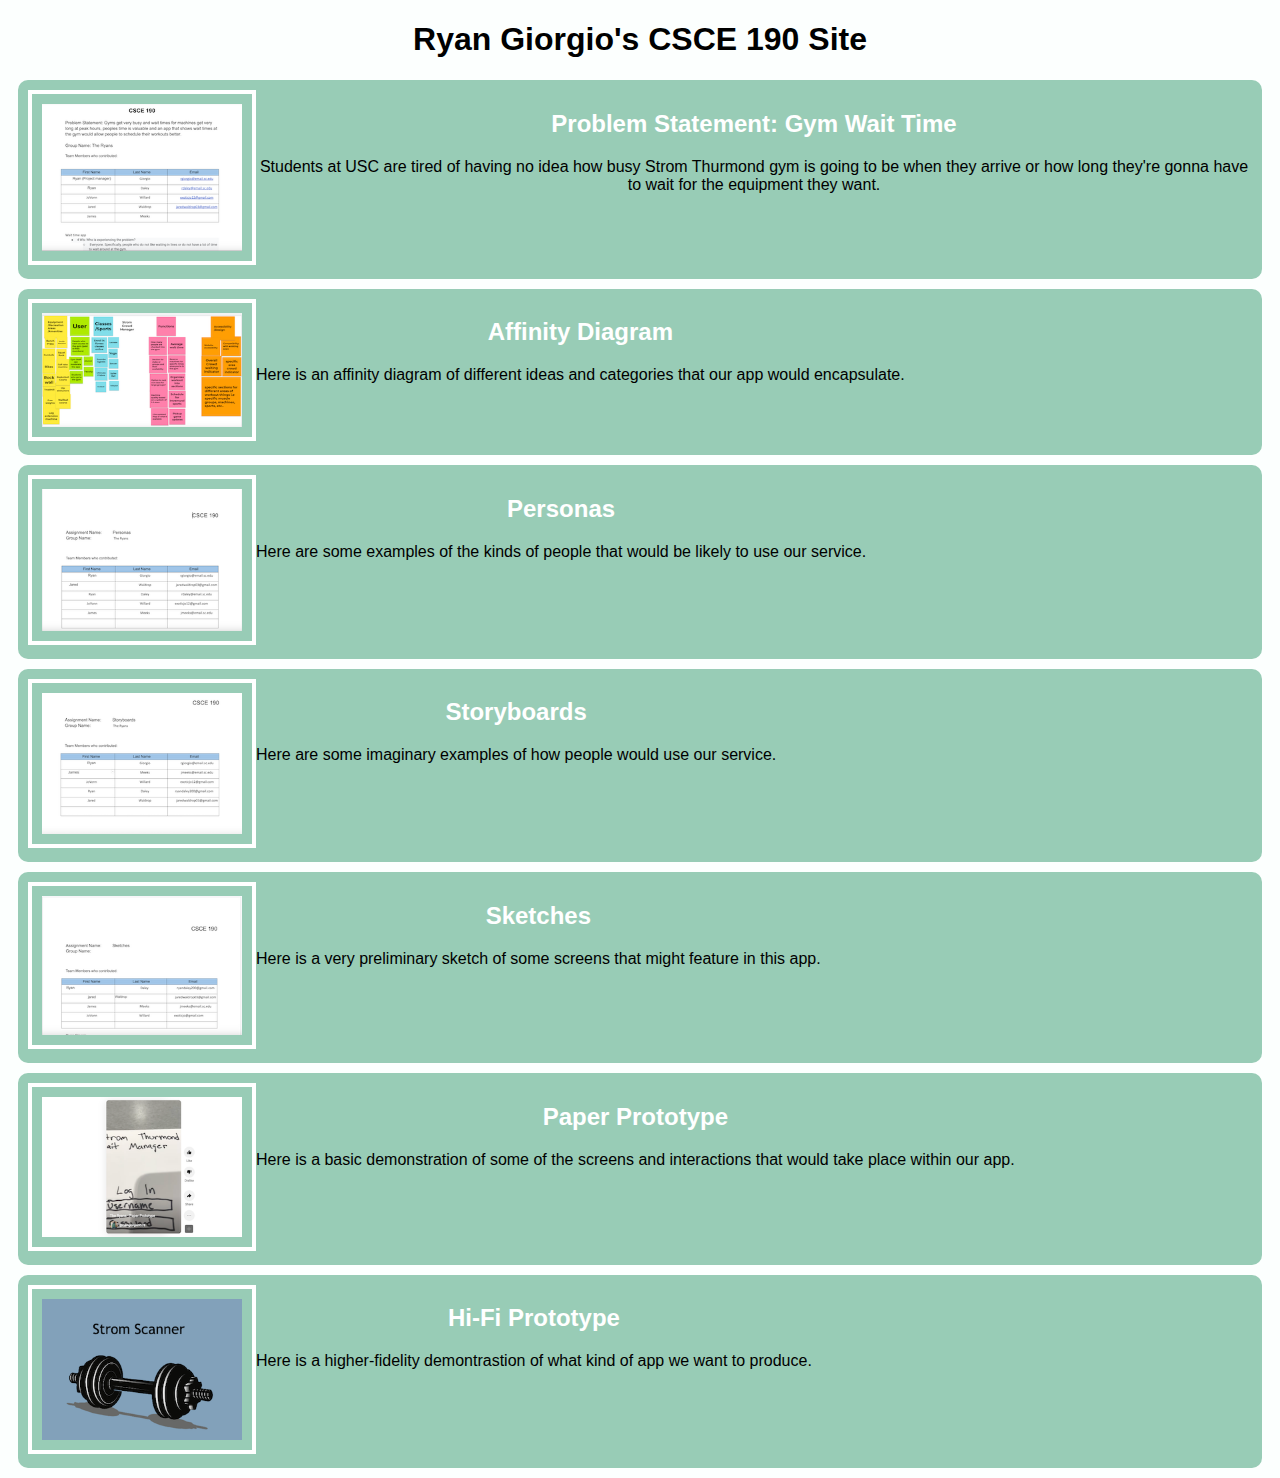
<file: index.html>
<!DOCTYPE html>
<html>
    <head>
<title>CSCE 190: Ryan Giorgio</title>
<link rel="stylesheet" href="styles.css">
    </head>
    <body>
<h1>Ryan Giorgio's CSCE 190 Site</h1>

<section class="assignment">
    <a href="files/problemstatement.pdf"><img src="images/problemstatement.png"></a>
    <section class="ass_details">
        <a href="files/problemstatement.pdf"><h2>Problem Statement: Gym Wait Time</h2></a>
        <p>
            Students at USC are tired of having no idea how busy Strom Thurmond gym is going to be when they arrive or how long they're gonna have to wait for the equipment they want.
        </p>
    </section>
</section>

<section class="assignment">
    <a href="files/affinitydiagram.pdf"><img src="images/affinitydiagram.png"></a>
    <section class="ass_details">
        <a href="files/affinitydiagram.pdf"><h2>Affinity Diagram</h2></a>
        <p>
            Here is an affinity diagram of different ideas and categories that our app would encapsulate.
        </p>
    </section>
</section>

<section class="assignment">
    <a href="files/personas.pdf"><img src="images/personas.png"></a>
    <section class="ass_details">
        <a href="files/personas.pdf"><h2>Personas</h2></a>
        <p>
            Here are some examples of the kinds of people that would be likely to use our service.
        </p>
    </section>
</section>

<section class="assignment">
    <a href="files/Storyboards.pdf"><img src="images/Storyboards.png"></a>
    <section class="ass_details">
        <a href="files/Storyboards.pdf"><h2>Storyboards</h2></a>
        <p>
            Here are some imaginary examples of how people would use our service.
        </p>
    </section>
</section>

<section class="assignment">
    <a href="files/sketches.pdf"><img src="images/sketches.png"></a>
    <section class="ass_details">
        <a href="files/sketches.pdf"><h2>Sketches</h2></a>
        <p>
            Here is a very preliminary sketch of some screens that might feature in this app.
        </p>
    </section>
</section>

<section class="assignment">
    <a href="https://youtube.com/shorts/y7yogKe0uV0"><img src="images/paper_prototype.png"></a>
    <section class="ass_details">
        <a href="https://youtube.com/shorts/y7yogKe0uV0"><h2>Paper Prototype</h2></a>
        <p>
            Here is a basic demonstration of some of the screens and interactions that would take place within our app.
        </p>
    </section>
</section>

<section class="assignment">
    <a href="files/hifi/hifi.html"><img src="images/hifi.png"></a>
    <section class="ass_details">
        <a href="files/hifi/hifi.html"><h2>Hi-Fi Prototype</h2></a>
        <p>
            Here is a higher-fidelity demontrastion of what kind of app we want to produce.
        </p>
    </section>
</section>
</file>
<file: styles.css>
body {
    background: #fcfffe;
    font-family:Arial, Helvetica, sans-serif;
    text-align:center;
}

.assignment{
    display:flex;
    padding: 10px;
    margin:10px;
    background: #98ccb6;
    border-radius: 10px;
}

.assignment img{
    width:200px;
    padding: 10px;
    border: 4px solid #FFF;
}

.assignment img:hover{
    border: 4px dashed #F25C69
}

h1{
    color:black;
    text-align:center;
}

h1:hover{
    color: #F25C69;
}

a{
    text-decoration:none;
    color: #FFF;
}

a:hover{
    color: #F25C69;
}
</file>
